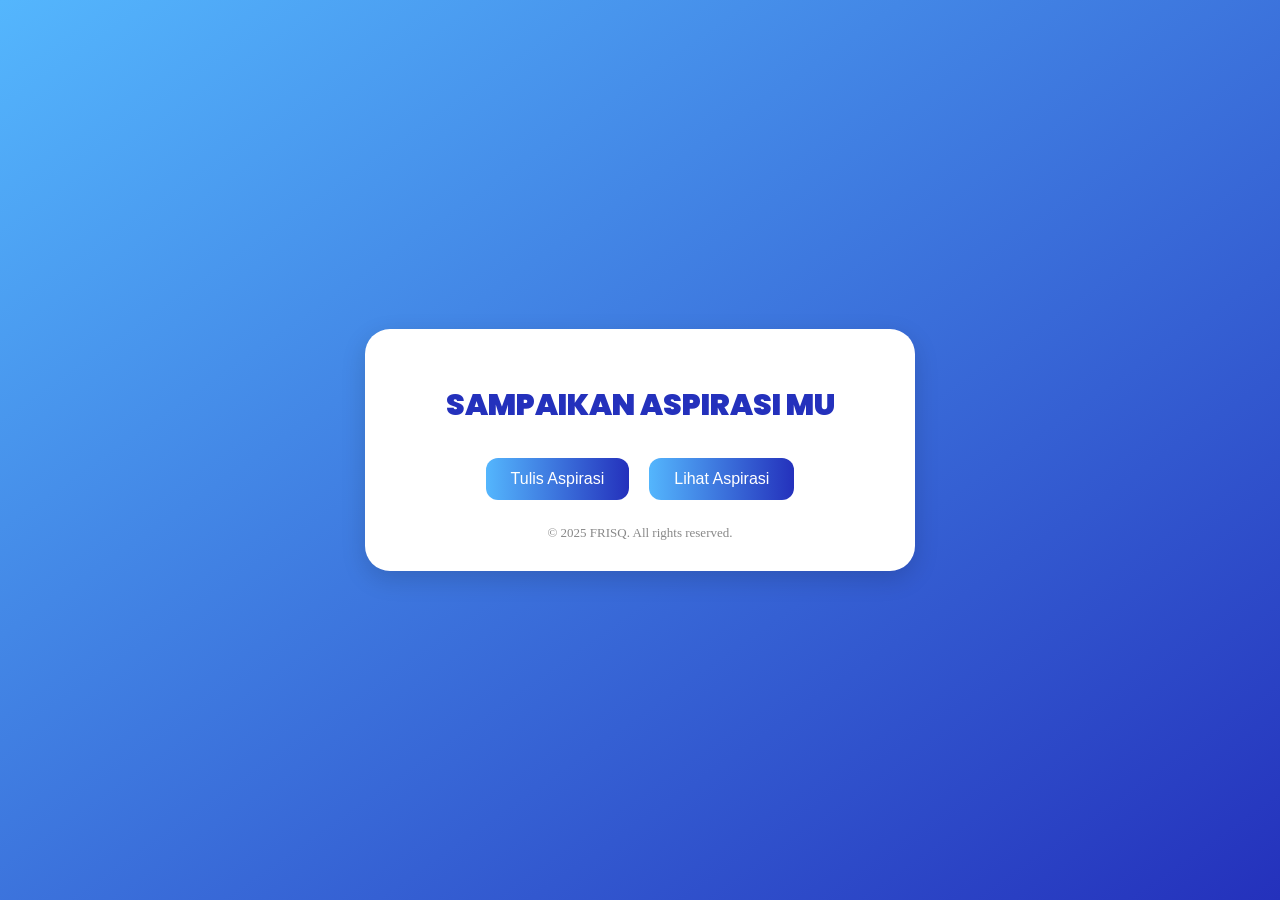
<file: index.html>
<!DOCTYPE html>
<html lang="en">
<head>
  <meta charset="UTF-8">
  <meta name="viewport" content="width=device-width, initial-scale=1.0">
  <title>Aspirasi FRISQ</title>
  <link href="https://fonts.googleapis.com/css2?family=Poppins:wght@900&display=swap" rel="stylesheet">
  <link rel="stylesheet" href="style.css">
</head>
<body>
  <!-- Halaman utama -->
  <div class="container fade-in">
    <h2>SAMPAIKAN ASPIRASI MU</h2>
    <div class="button-group">
      <button class="btn" onclick="goToPage('SaranForm/saran.html')">Tulis Aspirasi</button>
      <button class="btn" onclick="goToPage('DaftarSaran/daftar.html')">Lihat Aspirasi</button>
    </div>
    <footer>&copy; 2025 FRISQ. All rights reserved.</footer>
  </div>

  <!-- Overlay transisi -->
  <div class="page-transition"></div>

  <script src="script.js"></script>
</body>
</html>
</file>
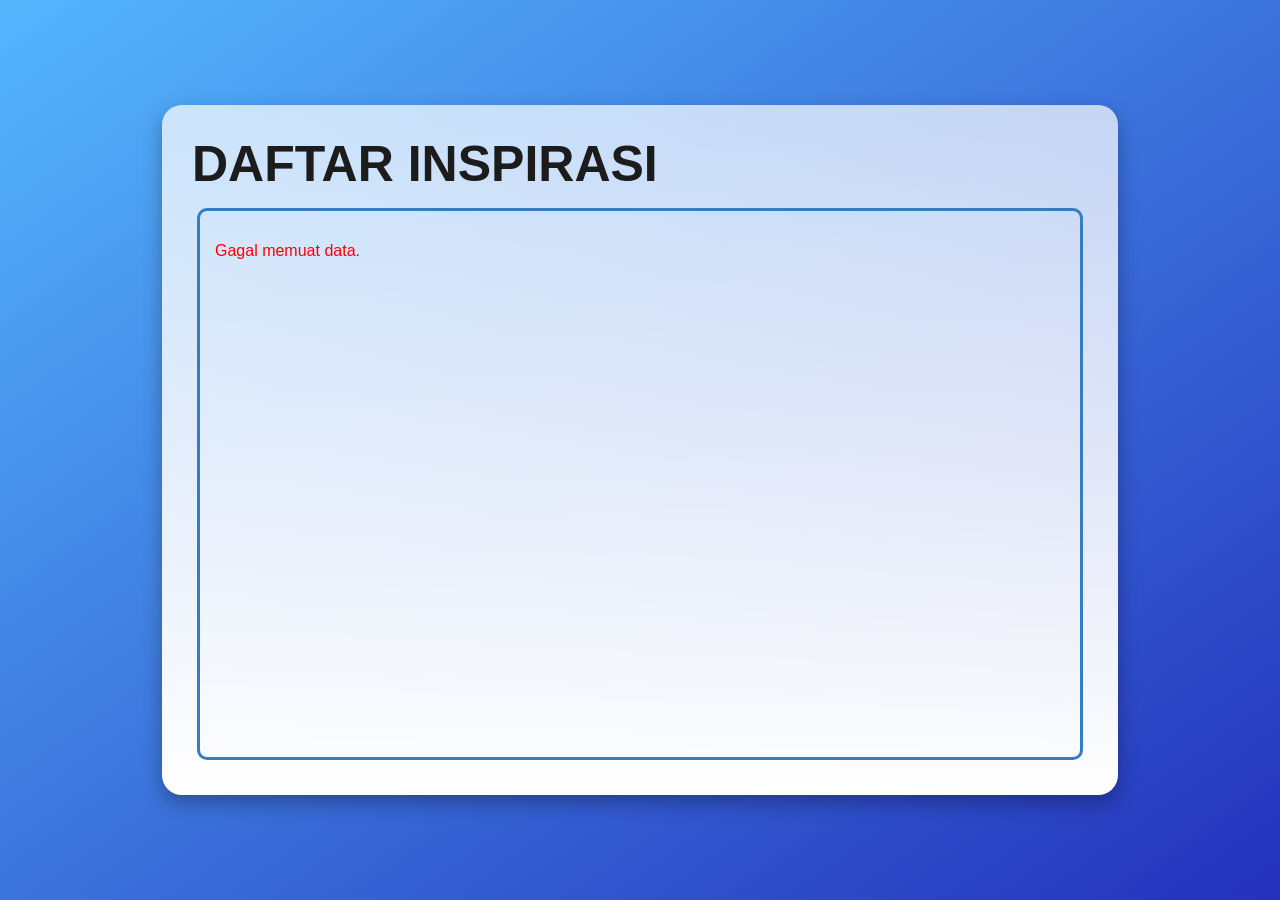
<file: DaftarSaran/daftar.html>
<!DOCTYPE html>
<html lang="en">

<head>
  <meta charset="UTF-8" />
  <meta name="viewport" content="width=device-width, initial-scale=1.0" />
  <title>Daftar Inspirasi</title>
  <link rel="stylesheet" href="daftar.css" />
</head>

<body>
  <div class="container">
    <h1 class="judul">DAFTAR INSPIRASI</h1>
    <!-- Sesuai dengan JS dan CSS -->
    <div id="inspirasiContainer" class="inspirasi-container"></div>
  </div>

  <!-- POPUP -->
  <div id="popupOverlay" class="popup-overlay">
    <div class="popup-box">
      <h2>Detail Saran</h2>
      <div class="popup-row">
        <span class="popup-label">Nama:</span>
        <span id="popupNama" class="popup-value"></span>
      </div>
      <div class="popup-row">
        <span class="popup-label">Isi:</span>
        <span id="popupIsi" class="popup-value"></span>
      </div>
      <button id="tutupPopup">Tutup</button>
    </div>
  </div>

  <script src="daftar.js"></script>
</body>

</html>
</file>
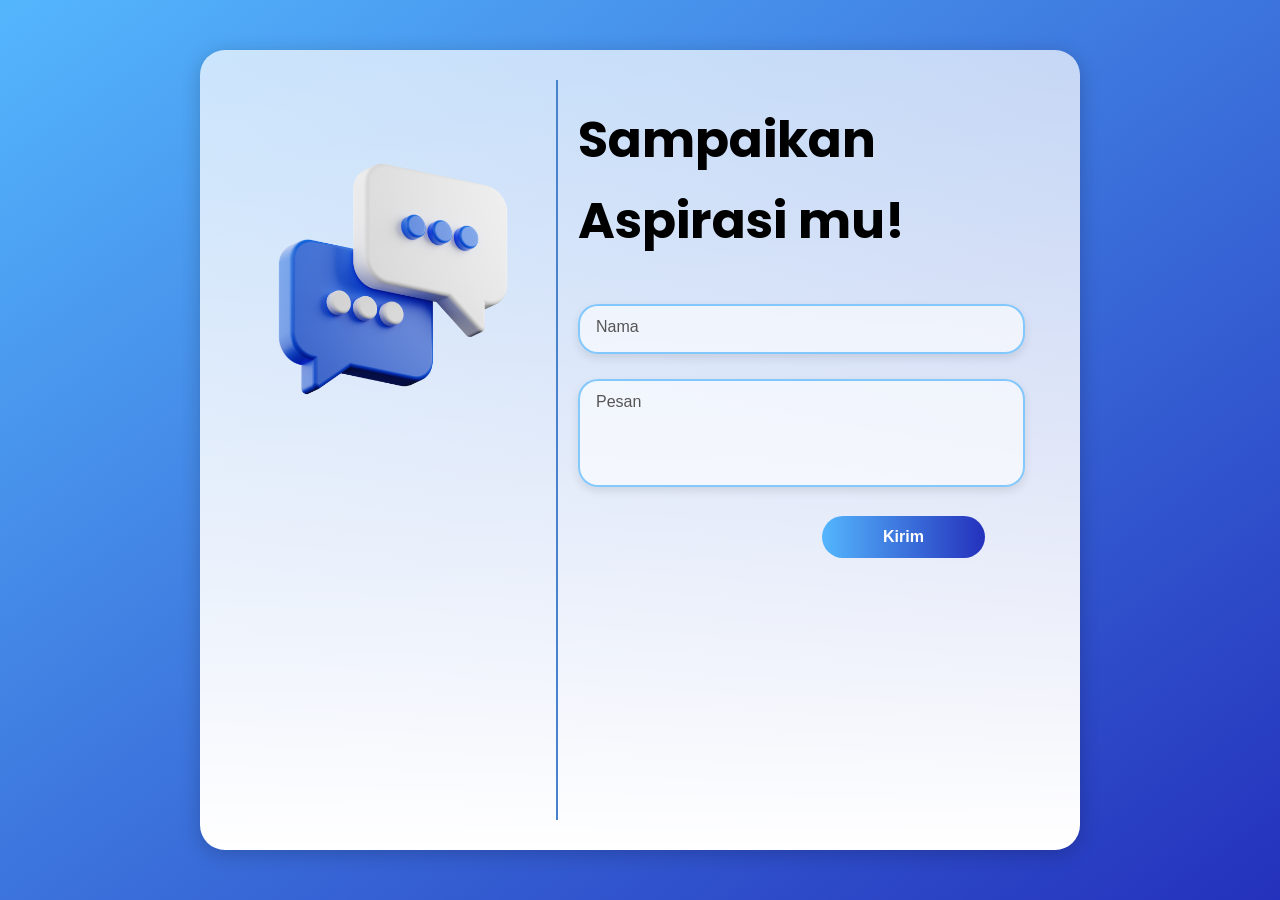
<file: SaranForm/saran.html>
<!DOCTYPE html>
<html lang="en">
<head>
    <meta charset="UTF-8">
    <meta name="viewport" content="width=device-width, initial-scale=1.0">
    <title>Document</title>
    <link rel="stylesheet" href="saran.css">
    <link href="https://fonts.googleapis.com/css2?family=Poppins:wght@600&display=swap" rel="stylesheet">
</head>
<body>
  <div class="container">
    <div class="container-padding">
        <div class="left">
            <img src="GMBR.png" alt="Foto Vertikal" class="vertical-img">
        </div>
        <div class="right">
            <h2>Sampaikan Aspirasi mu!</h2>
            <form class="form-saran">
            <div class="input-box">
                <input type="text" id="nama" name="nama" required>
                <label for="nama">Nama</label>
            </div>
            <div class="input-box">
                <textarea id="pesan" name="pesan" rows="4" required></textarea>
                <label for="pesan">Pesan</label>
            </div>
            <button type="submit" class="btn-kirim">Kirim</button>
            </form>
        </div>
    </div>
  </div>
  <div class="popup-overlay" id="popup">
  <div class="popup-box">
    <h1>Terimakasih Telah Mengisi</h1>
    <div class="popup-buttons">
      <button class="btn-popup" onclick="window.location.href='../index.html'">Halaman Utama</button>
      <button class="btn-popup" onclick="window.location.href='../DaftarSaran/daftar.html'">Lihat Aspirasi</button>
    </div>
  </div>
  </div>
  <script src="saran.js"></script>
</body>
</html>
</file>
<file: style.css>
body {
  margin: 0;
  height: 100vh;
  background: linear-gradient(to bottom right, #54B6FD, #2431BC);
  display: flex;
  justify-content: center;
  align-items: center;
  transition: 0.3s ease;
  overflow: hidden;
}

/* Container Box */
.container {
  background: #fff;
  border-radius: 25px;
  box-shadow: 0 8px 25px rgba(0, 0, 0, 0.15);
  width: 50%;
  max-width: 500px;
  text-align: center;
  padding: 30px 25px;
  animation: fadeIn 0.7s ease forwards;
}

/* Judul Besar */
.container h2 {
  color: #2431BC;
  font-weight: 900;
  font-size: 30px;
  text-transform: uppercase;
  margin-bottom: 30px;
  font-family: 'Poppins', sans-serif;
}

/* Tombol Group */
.button-group {
  display: flex;
  justify-content: center;
  gap: 20px;
  margin-bottom: 25px;
}

/* Tombol */
.btn {
  position: relative;
  background: linear-gradient(to right, #54B6FD, #2431BC);
  color: #fff;
  border: none;
  border-radius: 12px;
  padding: 12px 25px;
  font-size: 16px;
  cursor: pointer;
  overflow: hidden;
  transition: transform 0.2s ease, box-shadow 0.2s ease;
}

.btn::before {
  content: "";
  position: absolute;
  top: -50%;
  left: -75%;
  width: 50%;
  height: 200%;
  background: rgba(255, 255, 255, 0.4);
  transform: rotate(30deg);
  transition: all 0.6s ease;
}

.btn:hover::before {
  left: 120%;
}

.btn:hover {
  transform: scale(1.05);
  box-shadow: 0 0 10px rgba(84, 182, 253, 0.6);
}

/* Footer */
footer {
  font-size: 13px;
  color: #888;
}

/* Animasi Fade In Container */
@keyframes fadeIn {
  from {
    opacity: 0;
    transform: translateY(15px);
  }
  to {
    opacity: 1;
    transform: translateY(0);
  }
}

/* Overlay transisi antar halaman */
.page-transition {
  position: fixed;
  top: 0;
  left: -120%;
  width: 100%;
  height: 100%;
  background: linear-gradient(to bottom right, #54b7fd, #2431bc);
  border-right: 20px solid white;
  box-shadow: 10px 0px 10px rgba(0, 0, 0, 0.486);
  z-index: 9999;
  transition: all 0.5s ease-in-out;
}

.page-transition.active {
  left: 0;
  background: linear-gradient(to bottom right, #54B6FD, #2431bc);
}
</file>
<file: DaftarSaran/daftar.css>
/*
======================
  General Styles
======================
*/
:root {
  /* Definisikan warna di sini untuk konsistensi */
  --primary-color: #337dc2; /* Biru utama */
  --secondary-color: #2431BC; /* Biru gradien */
  --background-start: #54B6FD; /* Biru gradien awal */
  --background-end: #2431BC; /* Biru gradien akhir */
  --text-dark: #1c1c1c;
  --text-light: #333;
  --text-popup: #383838;
}

body {
  margin: 0;
  height: 100vh;
  /* Gunakan variabel CSS untuk warna */
  background: linear-gradient(to bottom right, var(--background-start), var(--background-end));
  display: flex;
  justify-content: center;
  align-items: center;
  font-family: 'Poppins', Arial, sans-serif;
  
  /* Initial state untuk animasi fade-in */
  opacity: 0;
  transform: translateY(10px);
  transition: opacity 0.6s ease, transform 0.6s ease;
}

body.loaded {
  opacity: 1;
  transform: translateY(0);
}

/*
======================
  Main Container
======================
*/
.container {
  width: 70%;
  height: 70%;
  background: linear-gradient(to bottom, rgba(255, 255, 255, 0.7), rgba(255, 255, 255, 1));
  border-radius: 20px;
  box-shadow: 0 8px 20px rgba(0, 0, 0, 0.3);
  padding: 30px;
  display: flex;
  flex-direction: column;
  z-index: 1;
  transition: filter 0.3s ease;
}

.blur {
  filter: blur(6px);
}

.judul {
  font-size: 50px;
  font-weight: 600;
  color: var(--text-dark);
  margin: 0 0 10px 0;
}

/*
======================
  Inspirasi Container
======================
*/
.inspirasi-container {
  /* Perbaikan: Ganti nama kelas di sini agar sesuai dengan HTML
     atau pastikan ID di HTML adalah #inspirasiContainer */
  flex: 1;
  background: rgba(255, 255, 255, 0);
  border: 3px solid var(--primary-color);
  border-radius: 10px;
  padding: 15px 30px 10px 15px;
  margin: 5px;
  overflow-y: auto;
  box-sizing: border-box;
  /* Tambahan: Dukungan untuk scrollbar Firefox */
  scrollbar-color: var(--primary-color) #e0e0e000;
  scrollbar-width: thin;
}

.inspirasi-container::-webkit-scrollbar {
  width: 12px;
}
.inspirasi-container::-webkit-scrollbar-thumb {
  background: rgba(51, 125, 194, 0.44); /* Opacity 0.44 */
  border: 2px solid var(--primary-color);
  border-radius: 10px;
}
.inspirasi-container::-webkit-scrollbar-track {
  background: #e0e0e0;
  border-radius: 30px;
}
.inspirasi-container,
#inspirasiContainer {
  flex: 1;
  background: rgba(255, 255, 255, 0);
  border: 3px solid var(--primary-color);
  border-radius: 10px;
  padding: 15px 30px 10px 15px;
  margin: 5px;
  overflow-y: auto;
  box-sizing: border-box;
  scrollbar-color: var(--primary-color) #e0e0e000;
  scrollbar-width: thin;
}


.box-saran {
  background: white;
  border: 2px solid var(--primary-color);
  border-radius: 10px;
  padding: 15px;
  margin-bottom: 15px;
  box-shadow: 0 2px 6px rgba(0, 0, 0, 0.1);
  transition: 0.3s ease-in-out;
  cursor: pointer;
}

.box-saran:hover {
  background: rgb(216, 241, 255);
}

.nama {
  font-weight: 600;
  font-size: 18px;
  margin: 0 0 5px 0;
  color: var(--text-dark);
}

.isi {
  margin: 0;
  font-size: 16px;
  color: var(--text-light);
  overflow: hidden;
  text-overflow: ellipsis;
  display: -webkit-box;
  -webkit-line-clamp: 3; /* tampil hanya 3 baris */
  -webkit-box-orient: vertical;
  cursor: pointer;
  transition: all 0.2s ease;
}

.isi.expanded {
  overflow: visible;
  text-overflow: unset;
  display: block;
}


/*
======================
  Popup Styles
======================
*/
.popup-overlay {
  position: fixed;
  inset: 0;
  background: rgba(0, 0, 0, 0.3);
  backdrop-filter: blur(4px);
  display: none;
  justify-content: center;
  align-items: center;
  z-index: 10;
}

.popup-box {
  background: #ffffff;
  border-radius: 20px;
  box-shadow: 0 8px 25px rgba(0, 0, 0, 0.3);
  padding: 30px 40px;
  width: 400px;
  max-width: 85%;
  text-align: left;
  animation: muncul 0.3s ease;
  
  /* Tambahan agar bisa scroll saat teks panjang */
  max-height: 80vh;
  overflow-y: auto;
  box-sizing: border-box;
}

/* Biar scrollbar-nya halus dan rapi */
.popup-box::-webkit-scrollbar {
  width: 10px;
}

.popup-box::-webkit-scrollbar-thumb {
  background-color: rgba(51, 125, 194, 0.5);
  border-radius: 10px;
}

.popup-box::-webkit-scrollbar-track {
  background-color: #f0f0f0;
  border-radius: 10px;
}


@keyframes muncul {
  from { transform: scale(0.8); opacity: 0; }
  to { transform: scale(1); opacity: 1; }
}

.popup-box h2 {
  margin: 0 0 10px 0;
  font-size: 20px;
  color: var(--text-dark);
}

/* Penataan untuk label dan value di popup */
.popup-row {
  margin: 0 0 12px 0;
  font-size: 16px;
  color: var(--text-dark);
}

.popup-label {
  font-weight: 700;
  color: var(--text-dark);
  margin-right: 8px;
}

.popup-value {
  font-weight: 200;
  color: var(--text-popup);
  display: inline; /* Menghilangkan float */
}

/*
======================
  Button Styles
======================
*/
#tutupPopup {
  background: var(--primary-color);
  color: white;
  border: none;
  padding: 8px 18px;
  border-radius: 20px;
  font-size: 15px;
  cursor: pointer;
  float: right;
  transition: background 0.3s;
}

#tutupPopup:hover {
  background: #245c9c;
}
</file>
<file: SaranForm/saran.css>
body {
  margin: 0;
  height: 100vh;
  background: linear-gradient(to bottom right, #54B6FD, #2431BC);
  display: flex;
  justify-content: center;
  align-items: center;
  font-family: Arial, sans-serif;
  opacity: 0;
  transform: translateY(10px);
  transition: opacity 0.6s ease, transform 0.6s ease;
}
body.loaded {
  opacity: 1;
  transform: translateY(0);
}

.container {
  background: linear-gradient(to bottom, rgba(255, 255, 255, 0.7), #ffffff);
  border-radius: 25px;
  margin: 200px;
  width: calc(100% - 100px); /* Jarak luar 50px kiri-kanan */
  height: calc(100% - 100px); /* Jarak luar 50px atas-bawah */
  display: flex;
  box-shadow: 0 4px 20px rgba(0, 0, 0, 0.2);
  overflow: hidden; /* Biar radius tetap rapi */
}
.container-padding{
    display: flex;
    padding: 30px;
}

.left {
  width: 40%;
  border-right: 2px solid #4881cc;
  padding: 20px;
  box-sizing: border-box;
}
.vertical-img {
  width: 100%;
  aspect-ratio: 4 / 5;
  object-fit: cover;
  border-radius: 15px;
  margin-bottom: 15px;
}

.right {
  width: 60%;
  padding: 20px;
  box-sizing: border-box;
}

h2 {
  font-size: 50px;
  line-height: 9vh;
  margin-top: 0;
  font-family: 'Poppins', sans-serif;
}
.form-saran {
  display: flex;
  flex-direction: column;
  gap: 25px;
  max-width: 90%;
  align-items: flex-end;
}

/* Input & Textarea box */
.input-box {
  position: relative;
  width: 100%;
}

.input-box input,
.input-box textarea {
  width: 100%;
  padding: 14px 18px;
  border: 2px solid rgba(84, 182, 253, 0.7);
  border-radius: 20px;
  background: rgba(255, 255, 255, 0.6);
  box-shadow: 0 4px 10px rgba(0, 0, 0, 0.1);
  outline: none;
  font-size: 16px;
  resize: none;
  transition: all 0.3s ease;
}

.input-box label {
  position: absolute;
  left: 18px;
  top: 14px;
  color: #555;
  font-size: 16px;
  pointer-events: none;
  transition: all 0.3s ease;
}

/* Efek fokus & isi */
.input-box input:focus,
.input-box input:valid,
.input-box textarea:focus,
.input-box textarea:valid {
  border-color: #54B6FD;
  box-shadow: 0 0 10px rgba(84, 182, 253, 0.4);
}

.input-box input:focus + label,
.input-box input:valid + label,
.input-box textarea:focus + label,
.input-box textarea:valid + label {
  top: -20px;
  left: 10px;
  background-color: white;
  box-shadow: 0px 0px 10px #54b7fd;
  font-size: 13px;
  color: #2431BC;
  padding: 0 6px;
  border-radius: 10px;
}
.btn-kirim {
  width: 40%;
  position: relative;
  padding: 12px 40px;
  border: none;
  border-radius: 50px;
  background: linear-gradient(to right, #54B6FD, #2431BC);
  color: #fff;
  font-size: 16px;
  font-weight: 600;
  cursor: pointer;
  overflow: hidden; 
  transition: transform 0.3s ease, box-shadow 0.3s ease;
}

.btn-kirim:hover {
  transform: scale(1.05);
  box-shadow: 0 6px 20px rgba(0, 0, 0, 0.4);
}

/* Efek kilau putih saat hover */
.btn-kirim::before {
  content: "";
  position: absolute;
  top: 0;
  left: -75%;
  width: 50%;
  height: 100%;
  background: rgba(255, 255, 255, 0.5);
  transform: skewX(-25deg);
  transition: left 0.6s ease;
}

.btn-kirim:hover::before {
  left: 125%;
}
/* Popup overlay */
.popup-overlay {
  position: fixed;
  inset: 0;
  background: rgba(0, 0, 0, 0.4);
  backdrop-filter: blur(0px);
  display: flex;
  justify-content: center;
  align-items: center;
  visibility: hidden;
  opacity: 0;
  transition: all 0.3s ease;
  z-index: 1000;
}

.popup-overlay.active {
  visibility: visible;
  opacity: 1;
  backdrop-filter: blur(6px);
}

/* Popup box */
.popup-box {
  background: #fff;
  width: 40%;
  padding: 40px;
  border-radius: 20px;
  box-shadow: 0 6px 30px rgba(0, 0, 0, 0.3);
  text-align: center;
  animation: popUp 0.4s ease;
}

@keyframes popUp {
  from {
    transform: scale(0.8);
    opacity: 0;
  }
  to {
    transform: scale(1);
    opacity: 1;
  }
}

/* Tombol dalam popup */
.popup-buttons {
  display: flex;
  justify-content: center;
  gap: 20px;
  margin-top: 25px;
}

.btn-popup {
  background: linear-gradient(to bottom right, #54B6FD, #2431BC);
  color: #fff;
  border: none;
  border-radius: 10px;
  padding: 10px 25px;
  font-size: 15px;
  cursor: pointer;
  transition: 0.3s;
}

.btn-popup:hover {
  transform: scale(1.05);
  box-shadow: 0 5px 15px rgba(0, 0, 0, 0.3);
}
</file>
